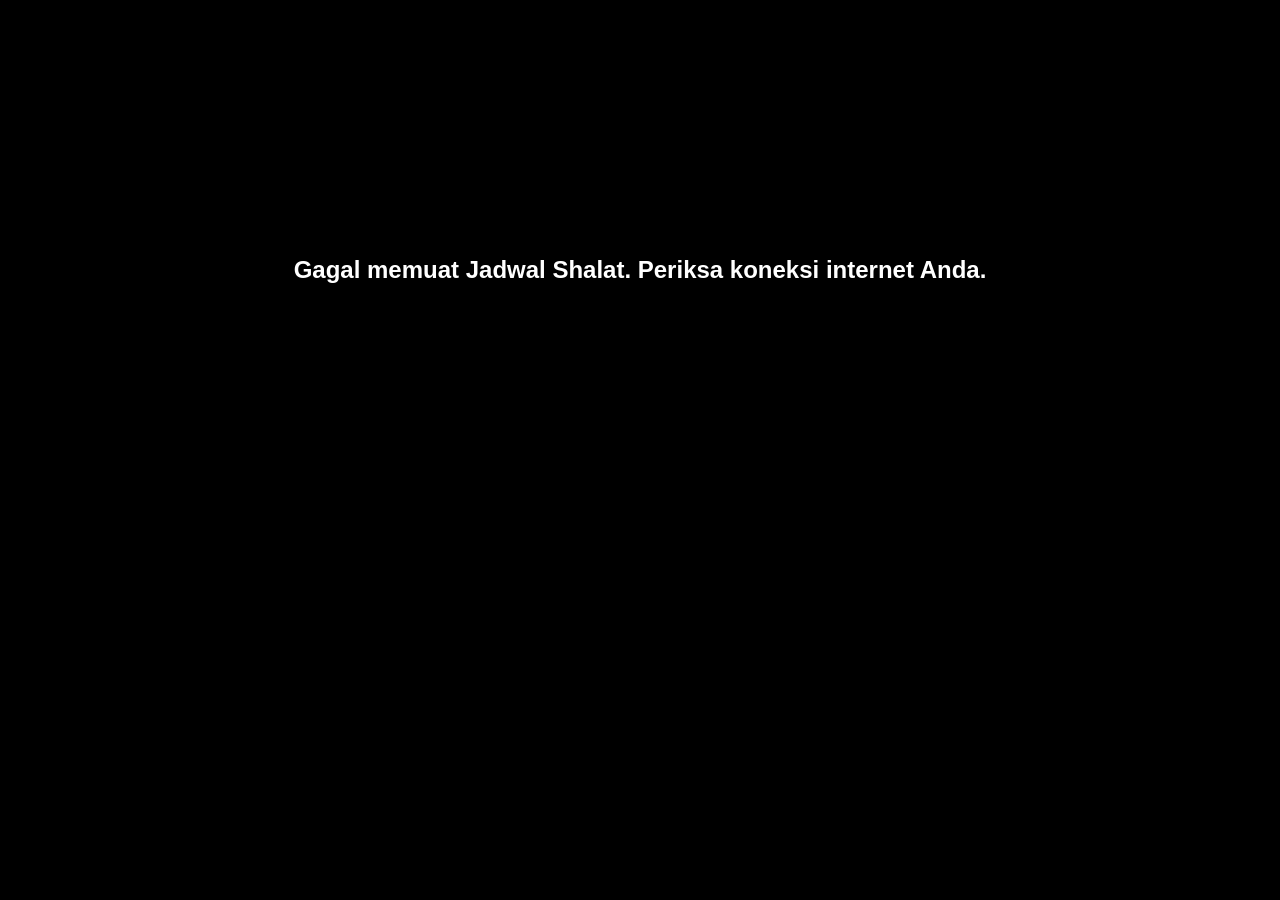
<file: index.html>
<!DOCTYPE html>
<html lang="id">
<head>
    <meta charset="UTF-8">
    <meta name="viewport" content="width=device-width, initial-scale=1.0">
    <title>Adzan-Hub | Display Mushola</title>
    <link rel="stylesheet" href="style.css">
    <link rel="icon" type="image/x-icon" href="favicon-m.png">
</head>
<body>

    <body>
    <div id="layar-countdown-fullscreen" class="hidden"></div>
    <div class="display-wrapper">
        
        <header class="top-header">
            <div class="header-box clock-box">
                <span id="big-clock">07:48</span>
            </div>
            
            <div class="header-box center-title">
                <h2>Mushola Al-Ikhlas</h2>
                <p>Kampus ITSB - Cikarang Pusat</p>
            </div>
            
            <div class="header-box date-box">
                <span class="hijri-date">14 Shafar 1445 H</span>
                <span class="masehi-date">Kamis, 31 Agustus 2023</span>
            </div>
        </header>

        <main class="middle-content">
    
            <div class="left-info-panel">
                <div class="info-box-item" id="box-kajian">
                    <h4>📅 JADWAL KAJIAN</h4>
                    <p id="teks-info-kajian">Belum ada jadwal kajian</p>
                </div>
                <div class="info-box-item" id="box-khotib">
                    <h4>🕌 KHOTIB JUMAT INI</h4>
                    <p id="teks-info-khotib">Belum ada data khotib</p>
                </div>
            </div>

            <div class="right-controls">
                <div class="status-badge node-badge">
                    <span class="icon">🔊</span> Mode Murottal
                </div>
                <a href="admin.html" class="settings-trigger" style="text-decoration: none;">⚙️</a>
            </div>

        </main>

        <footer class="bottom-footer">
            <div class="prayer-timeline">
                <div class="prayer-card" id="imsak">
                    <span class="label">Imsak</span>
                    <span class="time">04:16</span>
                </div>
                <div class="prayer-card" id="shubuh">
                    <span class="label">Shubuh</span>
                    <span class="time">04:26</span>
                </div>
                <div class="prayer-card" id="syuruq">
                    <span class="label">Syuruq</span>
                    <span class="time">05:50</span>
                </div>
                
                <div class="prayer-card active" id="dhuhur">
                    <span class="label">Dhuhur</span>
                    <span class="time">12:03</span>
                    <span class="sub-timer">-04:44:53</span>
                </div>
                
                <div class="prayer-card" id="ashar">
                    <span class="label">Ashar</span>
                    <span class="time">15:03</span>
                </div>
                <div class="prayer-card" id="maghrib">
                    <span class="label">Maghrib</span>
                    <span class="time">17:58</span>
                </div>
                <div class="prayer-card" id="isya">
                    <span class="label">Isya'</span>
                    <span class="time">18:59</span>
                </div>
            </div>
        </footer>
        <div class="running-text-container">
            <marquee behavior="scroll" direction="left" id="running-text">
                Selamat Datang di Mushola Al-Ikhlas - Kampus Institut Teknologi Sains Bandung - Pada Hari Jum'at, 12 Juni 2026 akan dilaksanakan Sholar Jumat di Mushola. Terima kasih.
            </marquee>
        </div>
    </div>

    <script src="app.js"></script>

    <audio id="audio-azan" src="bel-azan.mp3" preload="auto"></audio>
    <audio id="audio-iqomah" src="alarm-iqomah.mp3" preload="auto"></audio>

</body>
</html>
</file>
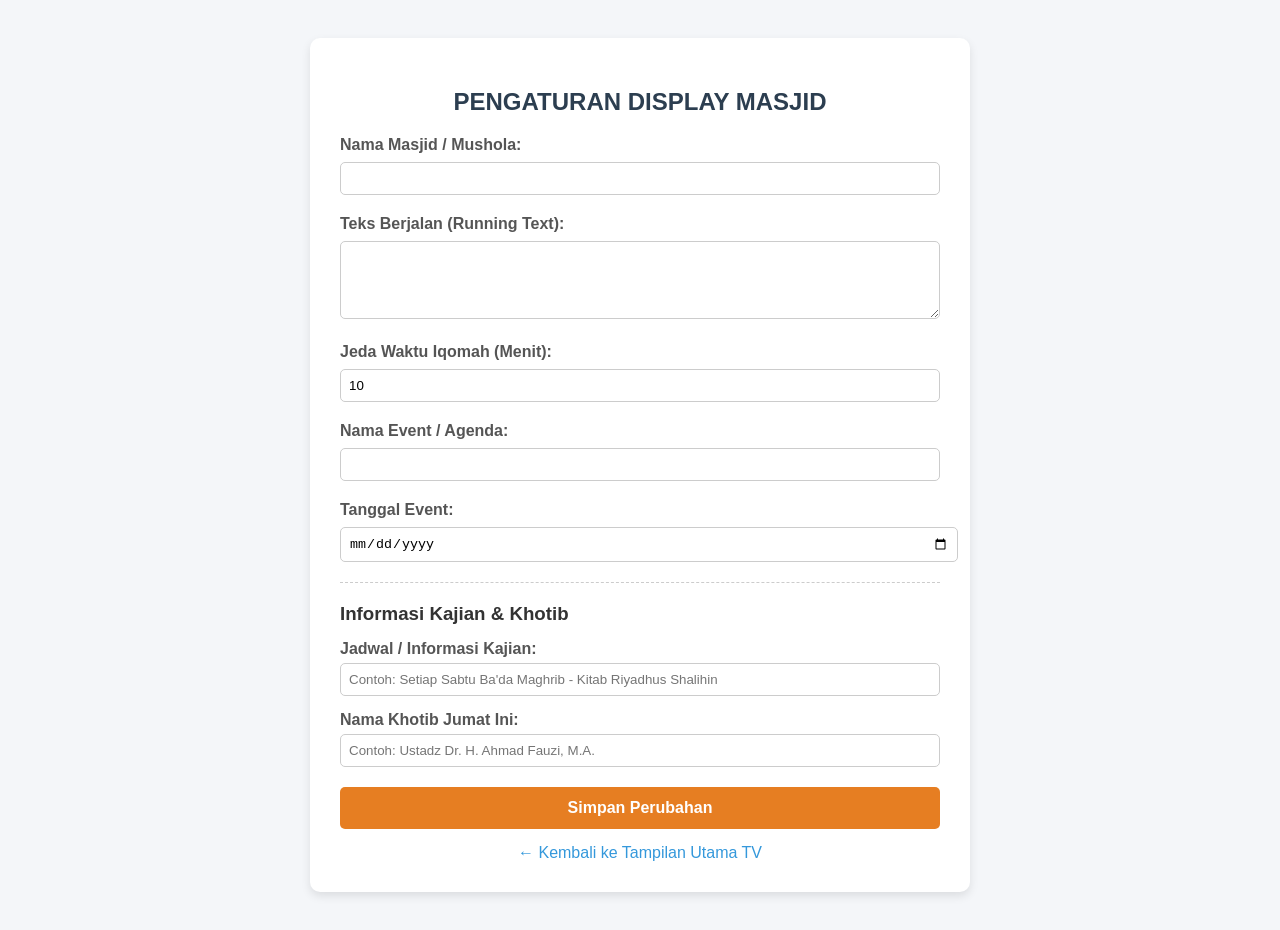
<file: admin.html>
<!DOCTYPE html>
<html lang="id">
<head>
    <meta charset="UTF-8">
    <meta name="viewport" content="width=device-width, initial-scale=1.0">
    <title>dzan-Hub | Panel Admin</title>

    <link rel="icon" type="image/x-icon" href="favicon-m.png">

    <style>
        body {
            font-family: Arial, sans-serif;
            background-color: #f4f6f9;
            padding: 30px;
            color: #333;
        }
        .admin-container {
            max-width: 600px;
            background: #fff;
            padding: 30px;
            border-radius: 10px;
            box-shadow: 0 4px 10px rgba(0,0,0,0.1);
            margin: 0 auto;
        }
        h2 { text-align: center; color: #2c3e50; margin-bottom: 20px; }
        .form-group { margin-bottom: 20px; }
        label { display: block; font-weight: bold; margin-bottom: 8px; color: #555; }
        input[type="text"], textarea, input[type="number"] {
            width: 100%; padding: 10px; border: 1px solid #ccc; border-radius: 5px; box-sizing: border-box;
        }
        button {
            width: 100%; padding: 12px; background-color: #e67e22; border: none; color: white;
            font-size: 16px; font-weight: bold; border-radius: 5px; cursor: pointer;
        }
        button:hover { background-color: #d35400; }
        .back-link { display: block; text-align: center; margin-top: 15px; color: #3498db; text-decoration: none; }
    </style>
</head>
<body>

    <div class="admin-container">
        <h2>PENGATURAN DISPLAY MASJID</h2>
        
        <form id="admin-form">
            <div class="form-group">
                <label>Nama Masjid / Mushola:</label>
                <input type="text" id="namaMasjid" style="width:100%; padding:8px; border-radius:5px; border:1px solid #ccc;">
            </div>

            <div class="form-group">
                <label>Teks Berjalan (Running Text):</label>
                <textarea id="runningText" rows="4" style="width:100%; padding:8px; border-radius:5px; border:1px solid #ccc; font-family:sans-serif;"></textarea>
            </div>

            <div class="form-group">
                <label>Jeda Waktu Iqomah (Menit):</label>
                <input type="number" id="jedaIqomah" style="width:100%; padding:8px; border-radius:5px; border:1px solid #ccc;">
            </div>

            <div class="form-group">
                <label>Nama Event / Agenda:</label>
                <input type="text" id="namaEvent" style="width:100%; padding:8px; border-radius:5px; border:1px solid #ccc;">
            </div>

            <div class="form-group">
                <label>Tanggal Event:</label>
                <input type="date" id="tanggalEvent" style="width:100%; padding:8px; border-radius:5px; border:1px solid #ccc;">
            </div>

            <hr style="border: 0; border-top: 1px dashed #ccc; margin: 20px 0;">
            <h3 style="margin-bottom: 15px; color: #333;">Informasi Kajian & Khotib</h3>

            <div class="form-group" style="margin-bottom: 15px;">
                <label style="display:block; margin-bottom:5px; font-weight:bold;">Jadwal / Informasi Kajian:</label>
                <input type="text" id="infoKajian" placeholder="Contoh: Setiap Sabtu Ba'da Maghrib - Kitab Riyadhus Shalihin" style="width:100%; padding:8px; border-radius:5px; border:1px solid #ccc;">
            </div>

            <div class="form-group" style="margin-bottom: 20px;">
                <label style="display:block; margin-bottom:5px; font-weight:bold;">Nama Khotib Jumat Ini:</label>
                <input type="text" id="infoKhotib" placeholder="Contoh: Ustadz Dr. H. Ahmad Fauzi, M.A." style="width:100%; padding:8px; border-radius:5px; border:1px solid #ccc;">
            </div>

            <button type="submit">Simpan Perubahan</button>
        </form>
                <a href="index.html" class="back-link">← Kembali ke Tampilan Utama TV</a>
    </div>

    <script src="app.js"></script>
</body>
</html>
</body>
</html>
</file>
<file: style.css>
* {
    margin: 0;
    padding: 0;
    box-sizing: border-box;
    font-family: 'Arial', sans-serif;
}

body, html {
    height: 100vh;
    width: 100vw;
    overflow: hidden;
    background-color: #000;
}

/* Pembungkus Utama Layar TV */
.display-wrapper {
    height: 100vh;
    width: 100vw;
    /* Ganti URL di bawah ini dengan lokasi gambar masjid milik Anda jika ingin dicoba lokal */
    background-image: url('mosque.jpg');
    background-size: cover;
    background-position: center;
    display: flex;
    flex-direction: column;
    justify-content: space-between;
    padding: 15px;
    position: relative;
}

/* --- HEADER AREA --- */
.top-header {
    display: flex;
    justify-content: space-between;
    align-items: center;
    background-color: rgba(255, 255, 255, 0.85);
    border-radius: 15px;
    padding: 10px 30px;
    box-shadow: 0 4px 15px rgba(0,0,0,0.2);
}

#big-clock {
    font-size: 3.5rem;
    font-weight: bold;
    color: #000;
}

.center-title {
    text-align: center;
}

.center-title h2 {
    font-size: 1.8rem;
    color: #111;
    font-weight: bold;
}

.center-title p {
    font-size: 1.1rem;
    color: #444;
}

.date-box {
    text-align: right;
    display: flex;
    flex-direction: column;
}

.hijri-date {
    font-size: 1.6rem;
    font-weight: bold;
    color: #111;
}

.masehi-date {
    font-size: 1rem;
    color: #555;
}

/* Garis pembatas kecil vertikal berwarna emas di header */
.clock-box, .date-box {
    position: relative;
    width: 25%;
}

/* --- MIDDLE AREA (BADGES) --- */
.middle-content {
    flex: 1;
    position: relative;
    padding-top: 20px;
}

.status-badge {
    position: absolute;
    padding: 10px 20px;
    border-radius: 25px;
    font-weight: bold;
    box-shadow: 0 4px 10px rgba(0,0,0,0.3);
}

.mode-badge {
    left: 10px;
    top: 20px;
    background-color: rgba(0, 0, 0, 0.5);
    color: #fff;
    font-size: 1rem;
}

.countdown-event-badge {
    right: 10px;
    top: 20px;
    background-color: #d9383a; /* Merah cerah sesuai gambar */
    color: #fff;
    font-size: 1.1rem;
}

.settings-trigger {
    position: absolute;
    right: -5px;
    top: 50%;
    transform: translateY(-50%);
    background-color: rgba(255,255,255,0.7);
    padding: 12px;
    border-radius: 10px 0 0 10px;
    cursor: pointer;
    font-size: 1.2rem;
}

/* --- FOOTER AREA (JADWAL SHALAT) --- */
.bottom-footer {
    width: 100%;
}

.prayer-timeline {
    display: grid;
    grid-template-columns: repeat(7, 1fr); /* 7 kolom termasuk Imsak & Syuruq */
    background-color: rgba(255, 255, 255, 0.8);
    border-radius: 20px;
    overflow: hidden;
    box-shadow: 0 8px 20px rgba(0,0,0,0.3);
    backdrop-filter: blur(5px);
}

.prayer-card {
    display: flex;
    flex-direction: column;
    align-items: center;
    justify-content: center;
    padding: 15px 5px;
    color: #222;
    text-align: center;
}

.prayer-card .label {
    font-size: 1.2rem;
    color: #444;
    margin-bottom: 5px;
}

.prayer-card .time {
    font-size: 2rem;
    font-weight: bold;
}

/* Gaya Khusus untuk Waktu Shalat yang Sedang Aktif (Orange) */
.prayer-card.active {
    background-color: #e67e22; /* Warna orange tajam */
    color: #fff;
    border-radius: 15px;
    transform: scale(1.02);
    box-shadow: 0 0 15px rgba(230, 126, 34, 0.5);
}

.prayer-card.active .label {
    color: #fff;
    font-weight: bold;
}

.prayer-card .sub-timer {
    font-size: 0.9rem;
    margin-top: 4px;
    font-family: monospace;
    opacity: 0.9;
}

/* --- REVISI RUNNING TEXT (BACKGROUND HITAM TRANSPARAN & TULISAN PUTIH) --- */
.running-text-container {
    background-color: rgba(0, 0, 0, 0.85); /* Hitam pekat transparan agar tulisan kontras */
    padding: 15px 0;                       /* Sedikit lebih tebal agar nyaman dilihat */
    font-size: 1.4rem;                     /* Ukuran font diperbesar sedikit agar jelas dari jauh */
    font-weight: bold;                     /* Tulisan dibuat tebal */
    color: #ffffff;                        /* Warna tulisan putih bersih */
    border-top: 2px solid rgba(255, 255, 255, 0.15);
    width: 100%;
    position: absolute;
    bottom: 0;
    left: 0;
    z-index: 9999;                         /* Memastikan berada di paling depan tingkat layar */
    display: flex;
    align-items: center;
}

/* Memastikan teks di dalam marquee mewarisi warna putih dan tebal */
.running-text-container marquee {
    color: #ffffff;
    font-weight: bold;
}

/* Jarak aman footer di atas running text agar tidak saling menumpuk */
.bottom-footer {
    width: 100%;
    padding-bottom: 65px; 
}


/* --- MODE FULLSCREEN COUNTDOWN MENJELANG AZAN --- */
/* Pastikan ini ada di style.css */
.hidden {
    display: none !important;
}

/* Modifikasi bagian ini */
#layar-countdown-fullscreen {
    position: fixed;
    top: 0;
    left: 0;
    width: 100vw;
    height: 100vh;
    background-color: #fffaf0; 
    background-image: radial-gradient(rgba(230, 126, 34, 0.05) 2px, transparent 0);
    background-size: 30px 30px;
    z-index: 99999; 
    align-items: center;
    justify-content: center;
    flex-direction: column;
    padding: 40px;
    display: none; /* Default awal sembunyi, nanti diatur lewat JavaScript */
}

/* Frame Bingkai Lengkung Oranye di Tengah (Sesuai Gambar) */
.frame-countdown {
    border: 5px solid #e67e22;
    border-radius: 50px; /* Membuat sudut melengkung besar khas kubah/ornamen */
    padding: 60px 80px;
    background-color: #ffffff;
    box-shadow: 0 15px 35px rgba(0,0,0,0.08);
    text-align: center;
    max-width: 85%;
    width: 800px;
    position: relative;
}

/* Angka Hitung Mundur Utama Raksasa */
.frame-countdown .timer-raksasa {
    font-size: 7.5rem;
    font-weight: bold;
    color: #000000;
    font-family: monospace;
    margin-bottom: 10px;
}

/* Jam Kecil Penunjuk Waktu Sekarang di Bawah Angka */
.frame-countdown .jam-sekarang-badge {
    background-color: #111111;
    color: #ffffff;
    padding: 8px 25px;
    border-radius: 20px;
    font-size: 1.5rem;
    font-weight: bold;
    display: inline-flex;
    align-items: center;
    gap: 8px;
    margin-bottom: 30px;
}

/* Garis Pembatas Emas Kiri Kanan */
.frame-countdown .pembatas-jalur {
    display: flex;
    align-items: center;
    justify-content: center;
    gap: 15px;
    margin: 15px 0;
    color: #e67e22;
    font-size: 1.5rem;
}
.frame-countdown .pembatas-jalur::before,
.frame-countdown .pembatas-jalur::after {
    content: "";
    flex: 1;
    height: 2px;
    background: linear-gradient(to right, transparent, #e67e22, transparent);
}

/* Teks Status Shalat (Menjelang Maghrib - 18:59) */
.frame-countdown .status-judul {
    font-size: 3.2rem;
    font-weight: 900;
    color: #000000;
    margin-top: 15px;
}

/* Teks Hadits/Edukasi di Paling Bawah */
.frame-countdown .teks-hadits {
    font-size: 1.3rem;
    color: #555555;
    margin-top: 15px;
    line-height: 1.6;
    font-style: italic;
}

/* Styling Panel Informasi Jadwal Kajian & Khotib Kiri */
.left-info-panel {
    position: absolute;
    left: 30px;
    top: 50%;
    transform: translateY(-50%);
    display: flex;
    flex-direction: column;
    gap: 20px;
    width: 350px;
    z-index: 10;
}

.info-box-item {
    background: rgba(0, 0, 0, 0.6); /* Latar belakang hitam transparan gelap */
    border-left: 5px solid #e67e22; /* Aksen garis oranye di kiri */
    padding: 15px;
    border-radius: 4px;
    color: #ffffff;
    box-shadow: 0 4px 15px rgba(0,0,0,0.3);
    backdrop-filter: blur(5px); /* Efek blur kaca */
}

.info-box-item h4 {
    margin: 0 0 8px 0;
    font-size: 1rem;
    letter-spacing: 1px;
    color: #e67e22;
    font-weight: bold;
}

.info-box-item p {
    margin: 0;
    font-size: 0.95rem;
    line-height: 1.4;
    color: #f5f5f5;
}

/* ===================================================================
   PERBAIKAN CSS UNTUK BUTTON KANAN ATAS (MUROTTAL & SETTINGS)
   =================================================================== */

/* Tata ulang kontainer kanan agar sejajar horizontal */
.right-controls {
    position: absolute;
    right: 30px;
    top: 40px; /* Jika terlalu mepet ke atas atau ke bawah, angka ini bisa Anda sesuaikan */
    display: flex;
    flex-direction: row; /* Paksa berjajar ke samping, bukan menumpuk ke bawah */
    align-items: center;
    gap: 15px; /* Beri jarak horizontal antar tombol */
    z-index: 100; /* Pastikan berada di atas gambar background */
}

/* Kembalikan gaya badge Mode Murottal agar melebar normal */
.node-badge, .status-badge {
    background: rgba(0, 0, 0, 0.6);
    color: #ffffff;
    padding: 8px 16px;
    border-radius: 20px;
    font-size: 0.9rem;
    display: flex;
    align-items: center;
    gap: 8px;
    white-space: nowrap; /* Cegah teks "Mode Murottal" terpotong/turun ke bawah */
    box-shadow: 0 4px 10px rgba(0, 0, 0, 0.2);
    backdrop-filter: blur(5px);
    border: 1px solid rgba(255, 255, 255, 0.1);
}

/* Beri gaya ikon gigi roda settings agar bulat rapi dan proporsional */
.settings-trigger {
    background: rgba(0, 0, 0, 0.6);
    color: #ffffff !important;
    width: 38px;
    height: 38px;
    display: flex;
    align-items: center;
    justify-content: center;
    border-radius: 50%; /* Sempurnakan jadi bulat bulat */
    font-size: 1.2rem;
    cursor: pointer;
    box-shadow: 0 4px 10px rgba(0, 0, 0, 0.2);
    backdrop-filter: blur(5px);
    border: 1px solid rgba(255, 255, 255, 0.1);
    transition: background 0.3s, transform 0.2s;
}

/* Efek interaktif saat mouse diarahkan ke tombol settings */
.settings-trigger:hover {
    background: #e67e22;
    transform: rotate(45deg); /* Efek berputar sedikit saat di-hover */
}

/* Styling Panel Informasi Jadwal Kajian & Khotib Kiri */
.left-info-panel {
    position: absolute;
    left: 30px;
    top: 50%;
    transform: translateY(-50%);
    display: flex;
    flex-direction: column;
    gap: 20px;
    width: 350px;
    z-index: 10;
}

.info-box-item {
    background: rgba(0, 0, 0, 0.6); /* Latar belakang hitam transparan gelap */
    border-left: 5px solid #e67e22; /* Aksen garis oranye di kiri */
    padding: 15px;
    border-radius: 4px;
    color: #ffffff;
    box-shadow: 0 4px 15px rgba(0,0,0,0.3);
    backdrop-filter: blur(5px); /* Efek blur kaca */
}

.info-box-item h4 {
    margin: 0 0 8px 0;
    font-size: 1rem;
    letter-spacing: 1px;
    color: #e67e22;
    font-weight: bold;
}

.info-box-item p {
    margin: 0;
    font-size: 0.95rem;
    line-height: 1.4;
    color: #f5f5f5;
}

/* Pastikan posisi tombol kontrol kanan tetap aman */
.right-controls {
    position: absolute;
    right: 30px;
    top: 40px;
    display: flex;
    flex-direction: column;
    align-items: flex-end;
    gap: 15px;
}

/* ===================================================================
   KODE CSS RESPONSIF MOBILE (UNTUK LAYAR HP / TABLET)
   =================================================================== */

@media screen and (max-width: 768px) {
    /* 1. Atur ulang wrapper utama agar bisa di-scroll ke bawah di HP */
    .display-wrapper {
        padding: 15px !important;
        height: auto !important;
        min-height: 100vh !important;
        display: flex !important;
        flex-direction: column !important;
        justify-content: flex-start !important;
        gap: 20px !important;
        overflow-y: auto !important;
    }

    /* 2. Tata ulang Header (Jam Besar, Nama Masjid, Tanggal) menjadi vertikal */
    header.top-header {
        flex-direction: column !important;
        align-items: center !important;
        text-align: center !important;
        gap: 15px !important;
        position: relative !important;
    }

    /* Sesuaikan ukuran kotak jam dan teks header di HP */
    .clock-box #big-clock {
        font-size: 2.5rem !important; /* Perkecil jam agar tidak dominan meluber */
    }

    .center-title h2 {
        font-size: 1.5rem !important;
    }

    .date-box {
        text-align: center !important;
        align-items: center !important;
    }

    /* 3. Tata ulang Tombol Kontrol Kanan Atas di HP */
    .right-controls {
        position: relative !important;
        right: auto !important;
        top: auto !important;
        display: flex !important;
        flex-direction: row !important;
        justify-content: center !important;
        width: 100% !important;
        margin: 10px 0 !important;
    }

    /* 4. Posisikan Panel Jadwal Kajian & Khotib (Kiri) agar turun ke tengah layar */
    .left-info-panel {
        position: relative !important;
        left: auto !important;
        top: auto !important;
        transform: none !important;
        width: 100% !important; /* Buat melebar penuh sesuai lebar layar HP */
        display: flex !important;
        flex-direction: column !important;
        gap: 15px !important;
        margin-bottom: 10px !important;
    }

    .info-box-item {
        width: 100% !important;
        box-sizing: border-box !important;
    }

    /* 5. Atur Jadwal Shalat Bawah agar melipat rapi ke bawah (Grid Responsif) */
    footer.bottom-footer {
        position: relative !important;
        margin-top: auto !important;
        width: 100% !important;
        padding: 0 !important;
    }

    .prayer-timeline {
        display: grid !important;
        grid-template-columns: repeat(2, 1fr) !important; /* Bagi jadi 2 kolom di HP */
        gap: 10px !important;
        width: 100% !important;
    }

    /* Jika layar HP sangat kecil, buat jadwal shalat berjajar 1 kolom penuh */
    @media screen and (max-width: 480px) {
        .prayer-timeline {
            grid-template-columns: 1fr !important;
        }
    }

    .prayer-card {
        width: 100% !important;
        margin: 0 !important;
        padding: 12px !important;
        box-sizing: border-box !important;
    }

    /* 6. Atur Frame Layar Penuh Cream Countdown agar pas di HP */
    .frame-countdown {
        width: 90% !important;
        padding: 20px !important;
    }

    .frame-countdown .timer-raksasa {
        font-size: 3.5rem !important;
    }
}
</file>
